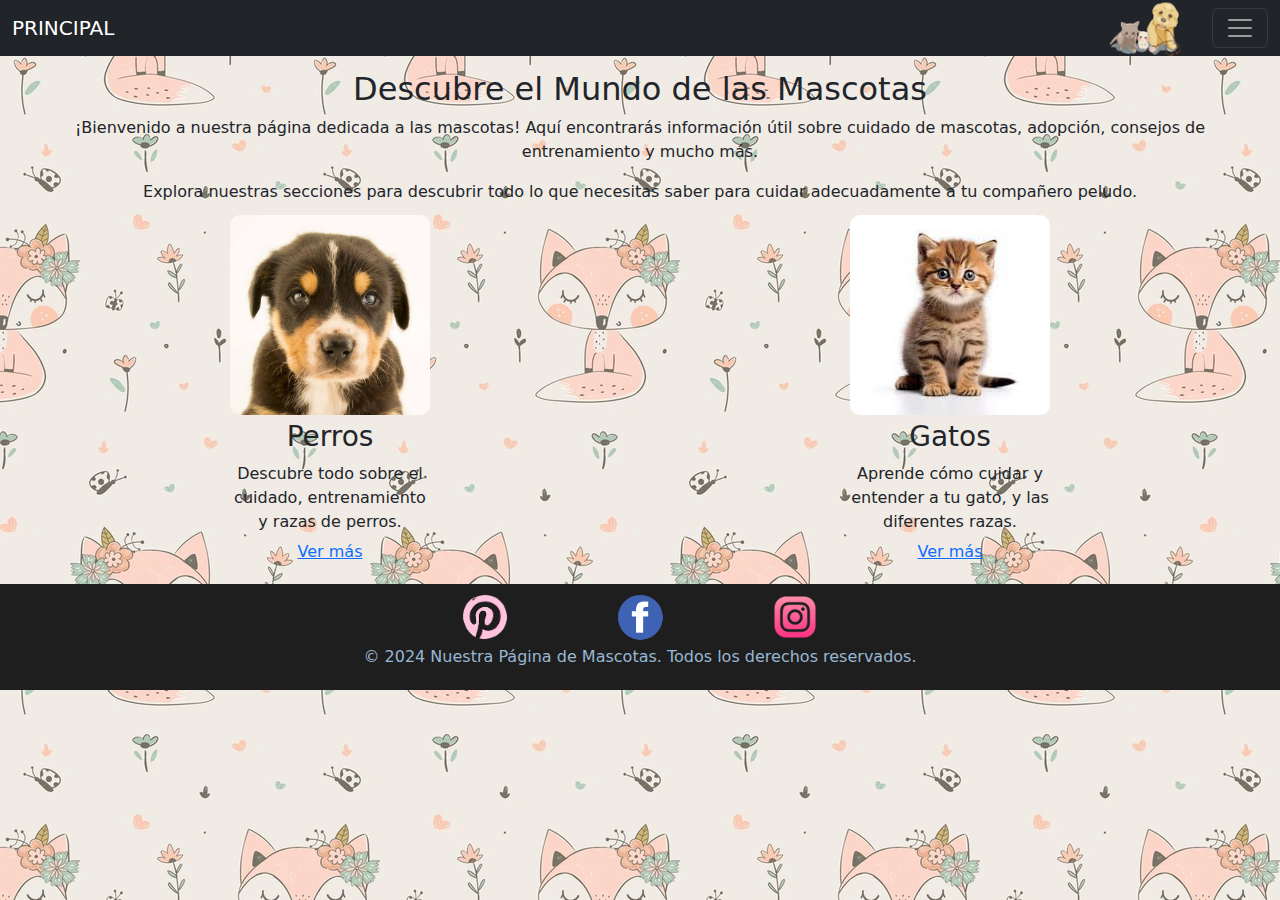
<file: index.html>
<!DOCTYPE html>
<html lang="en">
<head>
    <meta charset="UTF-8">
    <meta name="viewport" content="width=device-width, initial-scale=1.0">
    <title>Document</title>
    <link rel="stylesheet" href="./assets/estilos/style.css">
    <link href="https://cdn.jsdelivr.net/npm/bootstrap@5.1.3/dist/css/bootstrap.min.css" rel="stylesheet">
    <script src="https://code.jquery.com/jquery-3.6.0.min.js"></script>
    <script src="https://cdn.jsdelivr.net/npm/@popperjs/core@2.11.6/dist/umd/popper.min.js"></script>
    <script src="https://cdn.jsdelivr.net/npm/bootstrap@5.1.3/dist/js/bootstrap.min.js"></script>
</head>
<body>
    <header>
        <nav class="navbar navbar-dark bg-dark fixed-top">
            <div class="container-fluid">
                <div class="d-flex justify-content-between align-items-center">
                    <a class="navbar-brand" href="#">PRINCIPAL</a>
                    <div class="logo-container">
                        <img src="assets/img/logo.png" alt="Mascota Protegida" class="logo-small">
                    </div>
                </div>        
                <button class="navbar-toggler" type="button" data-bs-toggle="offcanvas" data-bs-target="#offcanvasDarkNavbar" aria-controls="offcanvasDarkNavbar" aria-label="Toggle navigation">
                    <span class="navbar-toggler-icon"></span>
                </button>
                <div class="offcanvas offcanvas-end text-bg-dark" tabindex="-1" id="offcanvasDarkNavbar" aria-labelledby="offcanvasDarkNavbarLabel">
                    <div class="offcanvas-header">
                        <div class="menu-container">
                            <ul id="menu">
                                <li><a href="#">FORMULARIOS</a>
                                    <ul class="submenu">
                                        <li><a href="index1.html">REGISTRO</a></li>
                                        <li><a href="index2.html">MASCOTAS</a></li>
                                        <li><a href="index3.html">ADOPCION</a></li>
                                    </ul>
                                </li>
                            </ul>
                        </div>
                    </div>
                </div>
            </div>
        </nav>
    </header>

    </section>
    <section class="contenido">
        <div class="titulo">
            <h2>Descubre el Mundo de las Mascotas</h2>
        </div>

        <div class="stitulo">
            <p>¡Bienvenido a nuestra página dedicada a las mascotas! Aquí encontrarás información útil sobre cuidado de mascotas, adopción, consejos de entrenamiento y mucho más.</p>
            <p>Explora nuestras secciones para descubrir todo lo que necesitas saber para cuidar adecuadamente a tu compañero peludo.</p>
        </div>
    </section>
      
    <section class="destacados">
        <div class="mascota">
          <img src="assets/img/perro.jpeg" alt="Perro">
          <h3 class="ls">Perros</h3>
          <p class="l">Descubre todo sobre el cuidado, entrenamiento y razas de perros.</p>
          <a href="https://definicion.de/perro/">Ver más</a>
        </div>
        <div class="mascota">
          <img src="assets/img/gatos.jpeg" alt="Gato">
          <h3 class="ls">Gatos</h3>
          <p class="l">Aprende cómo cuidar y entender a tu gato, y las diferentes razas.</p>
          <a href="https://definicion.de/gato/">Ver más</a>
        </div>
    </section>
      
    <footer>
        <div class="redes-sociales">
            <a href="https://www.pinterest.es/pggr/perros/" target="_blank"><img src="assets/img/pint.png" alt="Pinterest"></a>
            <a href="https://www.facebook.com/CasadelaMascota/?locale=es_LA" target="_blank"><img src="assets/img/face.png" alt="Facebook"></a>
            <a href="https://www.instagram.com/mascotas_online/" target="_blank"><img src="assets/img/insta.png" alt="Instagram"></a>
        </div>
        <p class="w">&copy; 2024 Nuestra Página de Mascotas. Todos los derechos reservados.</p>
      </footer>
</body>
</html>
</file>
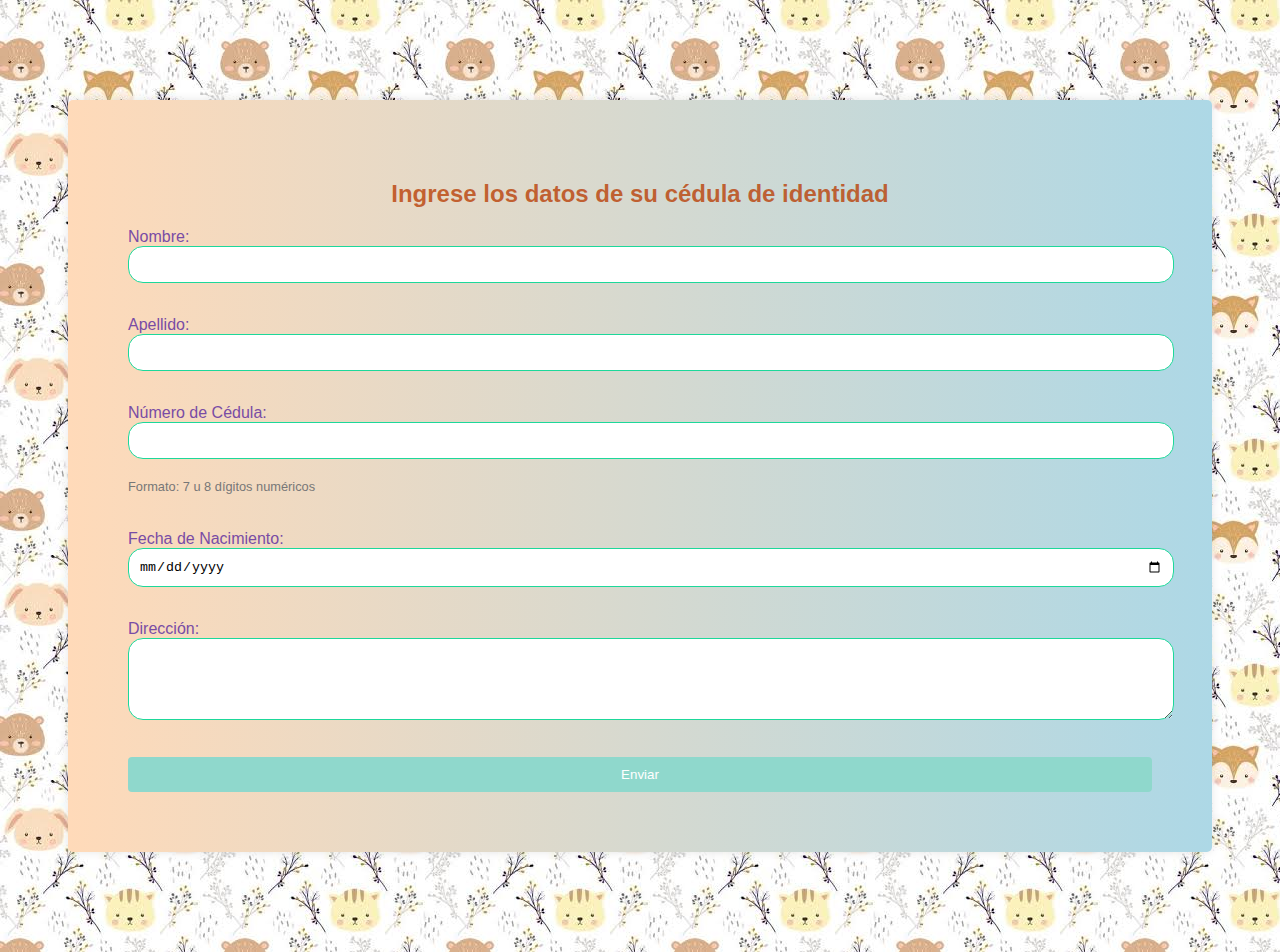
<file: index1.html>
<!DOCTYPE html>
<html lang="es">
<head>
    <meta charset="UTF-8">
    <meta name="viewport" content="width=device-width, initial-scale=1.0">
    <link rel="stylesheet" href="assets/estilos/style1.css">
    <title>Formulario de Cédula de Identidad</title>
</head>
<body> 
    <form action="/procesar_datos" method="post">
        <h2>Ingrese los datos de su cédula de identidad</h2>
            <div class="contenido">
            <label for="nombre">Nombre:</label>
            <input type="text" id="nombre" name="nombre" required><br><br>
        
            <label for="apellido">Apellido:</label>
            <input type="text" id="apellido" name="apellido" required><br><br>
        
            <label for="cedula">Número de Cédula:</label>
            <input type="text" id="cedula" name="cedula" pattern="[0-9]{7,8}" required>
            <small>Formato: 7 u 8 dígitos numéricos</small><br><br>
        
            <label for="fecha_nacimiento">Fecha de Nacimiento:</label>
            <input type="date" id="fecha_nacimiento" name="fecha_nacimiento" required><br><br>
        
            <label for="direccion">Dirección:</label>
            <textarea id="direccion" name="direccion" rows="4" cols="30" required></textarea><br><br>
            </div>
        
        <input type="submit" value="Enviar">
    </form>
</body>
</html>
</file>
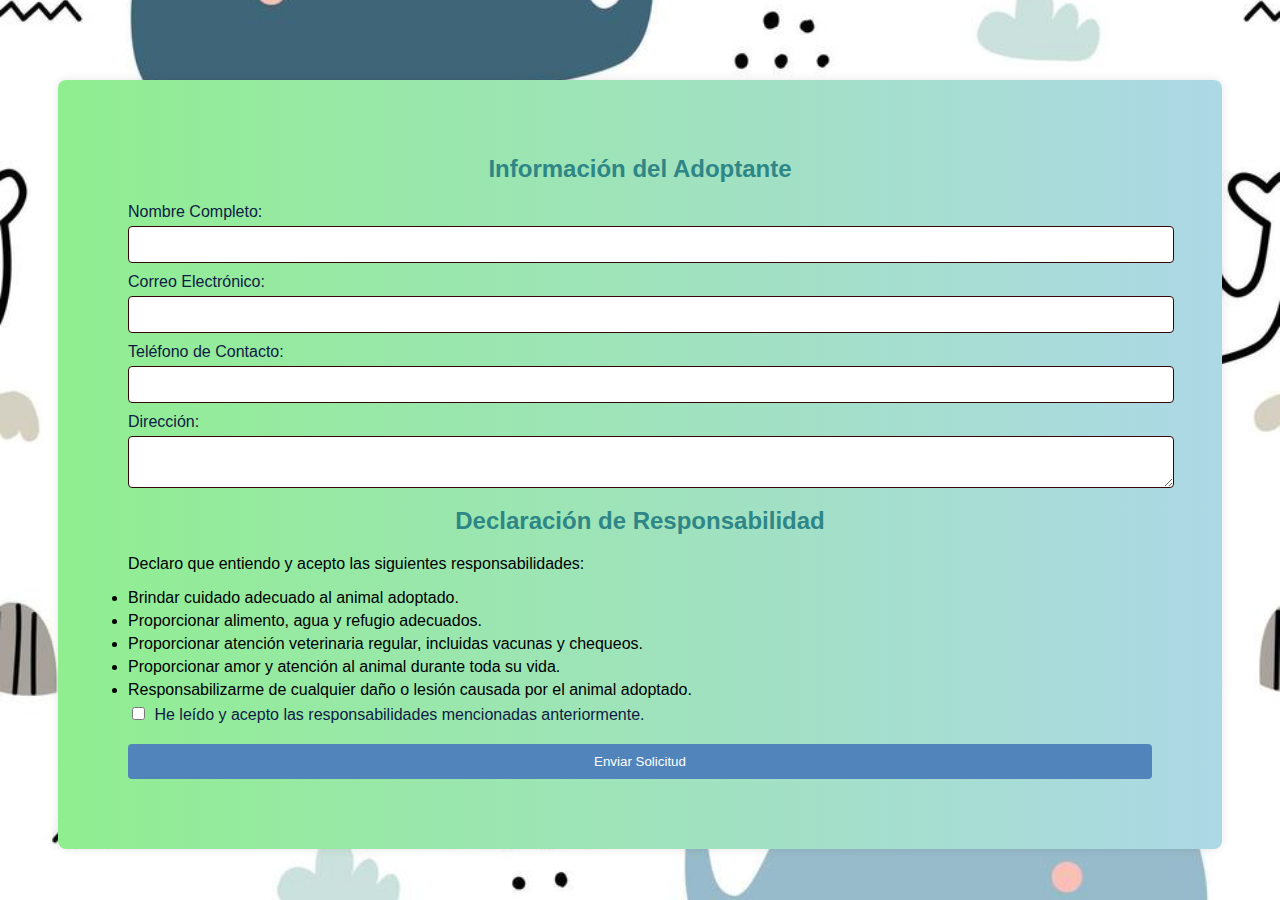
<file: index3.html>
<!DOCTYPE html>
<html lang="es">
<head>
<meta charset="UTF-8">
<title>Formulario de Adopción de Mascotas</title>
<link rel="stylesheet" href="assets/estilos/style3.css"> 
</head>
<body>

<header>
</header>

<section class="formulario">
  <div class="titulo">
    <h2>Información del Adoptante</h2>
  </div>
  
  <div class="seccion">
    <label for="nombre_adoptante">Nombre Completo:</label>
    <input type="text" id="nombre_adoptante" name="nombre_adoptante" required>
    
    <label for="email">Correo Electrónico:</label>
    <input type="email" id="email" name="email" required>
    
    <label for="telefono">Teléfono de Contacto:</label>
    <input type="tel" id="telefono" name="telefono">
    
    <label for="direccion">Dirección:</label>
    <textarea id="direccion" name="direccion"></textarea>
  </div>
  
  <div class="titulo">
    <h2>Declaración de Responsabilidad</h2>
  </div>
  
  <div class="seccion">
    <p>Declaro que entiendo y acepto las siguientes responsabilidades:</p>
    <ul>
      <li>Brindar cuidado adecuado al animal adoptado.</li>
      <li>Proporcionar alimento, agua y refugio adecuados.</li>
      <li>Proporcionar atención veterinaria regular, incluidas vacunas y chequeos.</li>
      <li>Proporcionar amor y atención al animal durante toda su vida.</li>
      <li>Responsabilizarme de cualquier daño o lesión causada por el animal adoptado.</li>
    </ul>
    <label>
      <input type="checkbox" id="responsabilidad" name="responsabilidad" required>
      He leído y acepto las responsabilidades mencionadas anteriormente.
    </label>
  </div>
  
  <input type="submit" value="Enviar Solicitud">
</section>

</body>
</html>
</file>
<file: assets/estilos/style.css>
body {
    font-family: Arial, sans-serif;
    margin: 0;
    padding: 0;
    background-image: url(../img/FF.webp);
}

.logo-small {
    width: 80px;
    height: max-content;
}

.logo-container {
    position: fixed;
    top: -10px;
    right: 95px;
}

.offcanvas-end {
    background-image: url(../img/cutee.jpg);
    background-repeat: no-repeat;
    background-size: cover; 
    background-position: center; 
}

.menu-container {
    background-size: 50% 100%; 
    border-radius: 15px;
    overflow: inherit;
    width: 200px; 
}  

.submenu {
    list-style-type: none;
    margin: 10px;
    padding: 0px;
    background: linear-gradient(to bottom, rgba(248, 187, 208, 0.8), rgba(178, 235, 242, 0.8)); /* Fondo degradado */
}
.submenu li {
    text-align: center;
}
.submenu li a {
    display: block;
    color: #111111;
    padding: 14px 16px;
    text-decoration: none;
}
.submenu li a:hover {
    background-color: #f0b8b8;
}

.contenido {
    padding: 20px;
    text-align: center;
}

.titulo,.stitulo {
    position: relative;
    top: 50px;
}

.destacados {
    display: flex;
    justify-content: space-around;
    padding: 20px;
}

.mascota {
    width: 200px;
    text-align: center;
}

.mascota img {
    position: relative;
    top: 5px;
    width: 100%;
    height: auto;
    border-radius: 10px;
}

.l,.ls {
    position: relative;
    top: 10px;
}

footer {
    background-color: #1f1e1e;
    padding: 5px;
    text-align: center;
}

.redes-sociales img {
    width: 50px;
    height: auto;
    margin: 3px 50px; /
}

.redes-sociales a {
    display: inline-block;
}

.w {
    color: rgb(151, 183, 211);
}

@media (max-width: 768px) {
    body {
        font-size: 14px;
        background-size: cover;
    }
   .logo-small {
        width: 60px;
    }
    .offcanvas-end {
        width: auto; /* Cambia el ancho a automático para que se ajuste al contenido */
        max-width: none; /* Elimina el ancho máximo */
        margin-right: 0; /* Elimina el margen derecho */
        padding: 10px 10px;
    }
   .menu-container {
        width: 100%;
        padding: 20px 20px;
    }
   .submenu {
        font-size: 15px;
        padding: 12px 14px;
    }
   .submenu li a {
        padding: 10px 10px;
    }
   .contenido {
        padding: 10px;
    }
   .titulo,.stitulo {
        font-size: 18px;
    }
   .mascota img {
        width: 100%;
    }
   .redes-sociales img {
        width: 30px;
    }
    footer {
        padding: 6px;
    }
}

@media (max-width: 480px) {
    body {
        font-size: 14px; /* Reduce el tamaño de la fuente */
    }
    .offcanvas-end{
        background-size: 100% 100%;
    }
   .submenu {
        font-size: 12px; /* Reduce el tamaño del texto en submenús */
        padding: 6px 8px; /* Reduce el padding */
    }
   .submenu li a {
        padding: 10px 12px; /* Ajusta el padding del enlace */
    }
   .mascota img {
        width: 150px; /* Reduce el tamaño de la imagen de mascota */
    }
   .redes-sociales img {
        width: 40px; /* Reduce el tamaño de las imágenes de redes sociales */
    }
}
</file>
<file: assets/estilos/style1.css>
body {
    font-family: Arial, sans-serif;
    margin: 0;
    padding: 0;
    background-image: url(../img/F1.jpeg);
}

h2 {
    text-align: center;
    margin-top: 20px;
    color: #b93f06cb;
}

.contenido {
    color: #794ca5;
}

form {
    width: 80%;
    margin: 100px auto;
    background: linear-gradient(to right, rgb(255, 218, 185), rgb(173, 216, 230));
    padding: 60px;
    border-radius: 5px;
    box-shadow: 0 0 10px rgba(0, 0, 0, 0.1);
}

input[type="text"], input[type="date"], textarea {
    width: 100%;
    padding: 10px;
    margin-bottom: 15px;
    border: 1px solid #1dd89a;
    border-radius: 15px;
}

input[type="submit"] {
    background-color: #8fd8cc;
    color: white;
    padding: 10px 20px;
    border: none;
    border-radius: 4px;
    cursor: pointer;
    width: 100%;
}

input[type="submit"]:hover {
    background-color: #0c0c27;
}

small {
    display: block;
    margin-top: 5px;
    font-size: 0.8em;
    color: #777;
}

@media (max-width: 600px) {
    form {
        width: 100%; 
        padding: 30px;
    }

    input[type="text"], input[type="date"], textarea {
        margin-bottom: 10px;
    }

    h2 {
        margin-top: 15px;
    }
}


@media (max-width: 900px) {
    form {
        width: 90%; 
        padding: 40px; 
    }

    input[type="text"], input[type="date"], textarea {
        padding: 8px; 
    }
}
</file>
<file: assets/estilos/style3.css>
body {
    font-family: Arial, sans-serif;
    margin: 0;
    padding: 0;
    background-image: url(../img/F3.jpg);
    background-size: cover; 
    background-position: center; 
}

header {
    color: #000000;
    text-align: center;
    padding: 15px 0;
    margin: 25px 10px; 
}

.formulario {
    width: 80%;
    margin: 20px auto;
    background-image: linear-gradient(to right, rgb(144, 238, 144), rgb(173, 216, 230));
    padding: 70px;
    border-radius: 8px;
    box-shadow: 0 0 10px rgba(0, 0, 0, 0.1);
}

.titulo {
    color: rgb(46, 134, 134);
    text-align: center;
    margin-bottom: 20px;
    margin-top: -15px;
}

.seccion {
    margin-bottom: 20px;
}

label {
    display: block;
    margin-bottom: 5px;
    color: #0e1b44;
}

input[type="text"],
input[type="email"],
input[type="tel"],
textarea {
    width: 100%;
    padding: 10px;
    margin-bottom: 10px;
    border: 1px solid #350808;
    border-radius: 4px;
}

textarea {
    resize: vertical;
}

ul {
    margin: 0;
    padding: 0;
}

li {
    margin-bottom: 5px;
}

input[type="checkbox"] {
    margin-right: 5px;
}

input[type="submit"] {
    display: block;
    width: 100%;
    padding: 10px;
    background-color: #5184bb;
    color: #fff;
    border: none;
    border-radius: 4px;
    cursor: pointer;
}

input[type="submit"]:hover {
    background-color: #0056b3;
}



@media (max-width: 600px) {
    .formulario {
        padding: 40px; 
    }

    .titulo {
        margin-top: 0; 
    }

    header {
        margin: 25px 5px; 
    }
}

@media (max-width: 900px) {
    .formulario {
        padding: 30px; 
    }

    .titulo {
        font-size: 18px; 
    }

    header {
        margin: 25px 10px; 
    }
}
</file>
